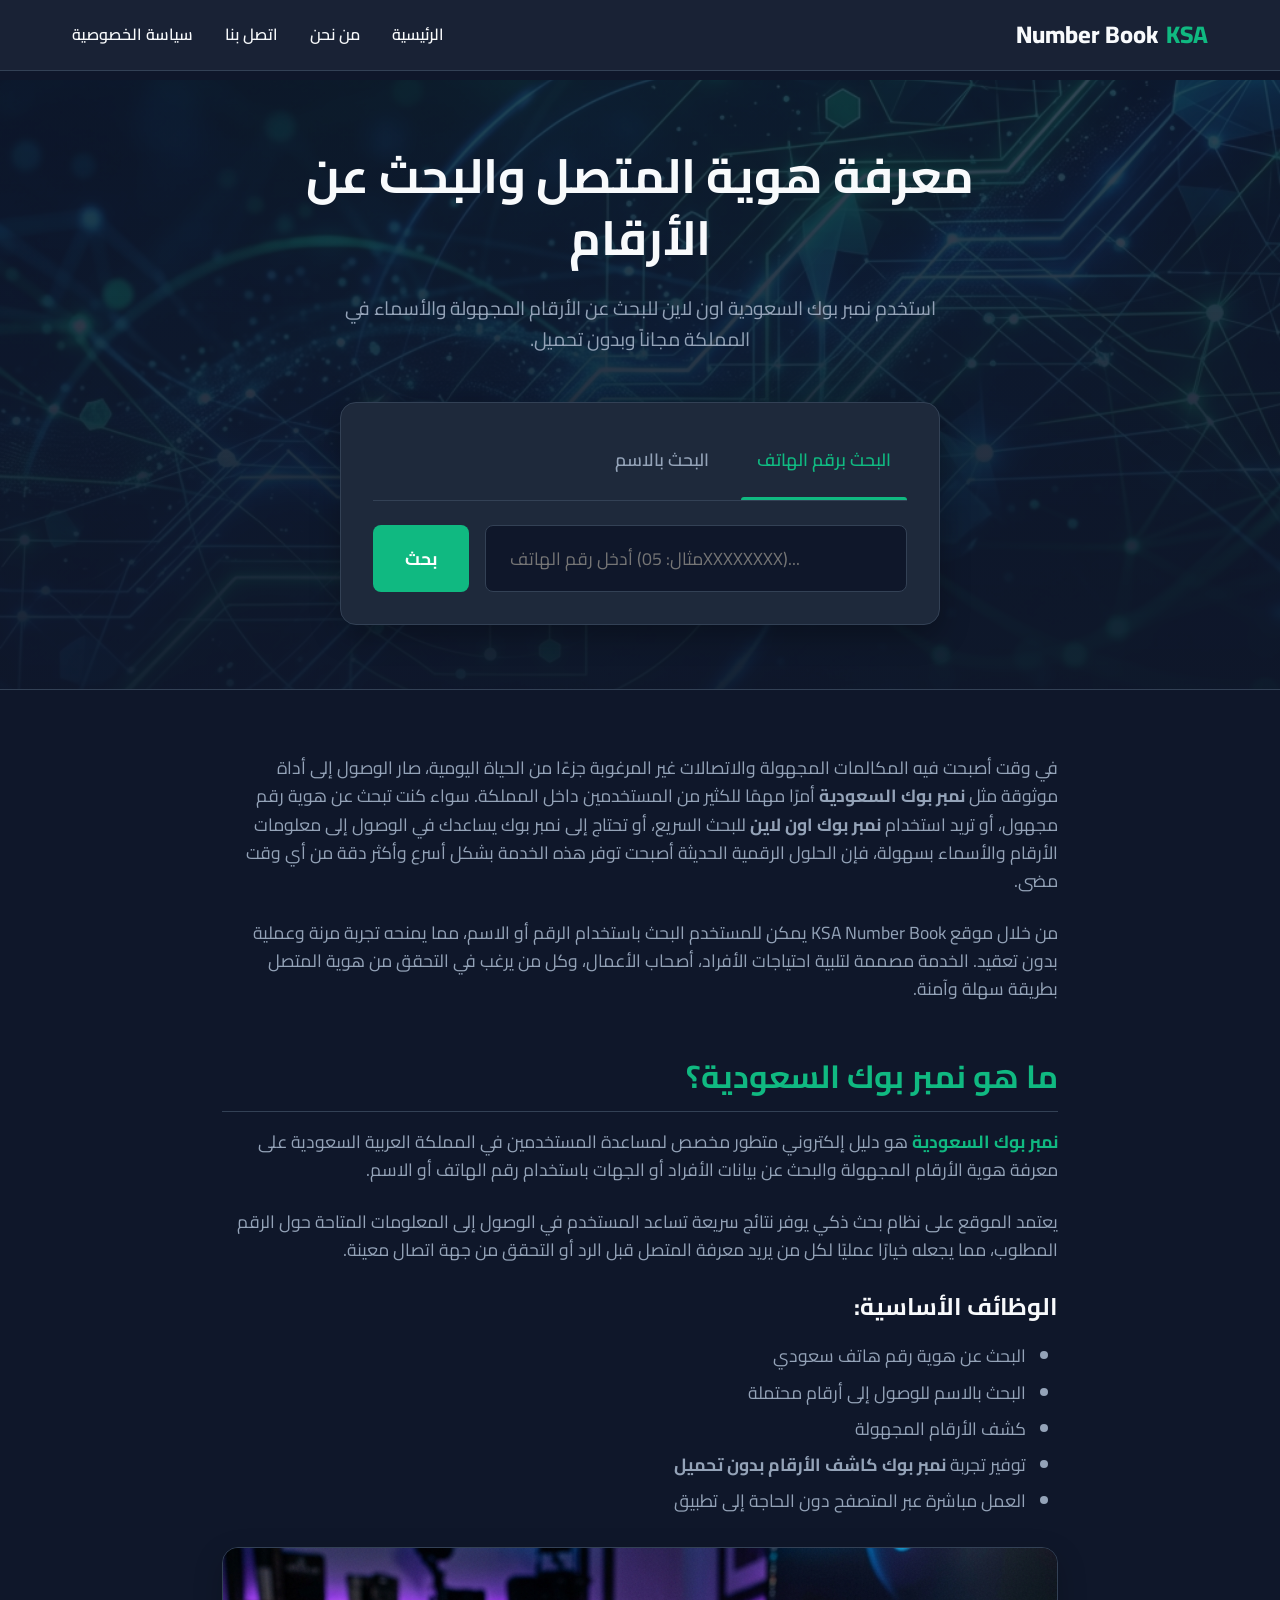
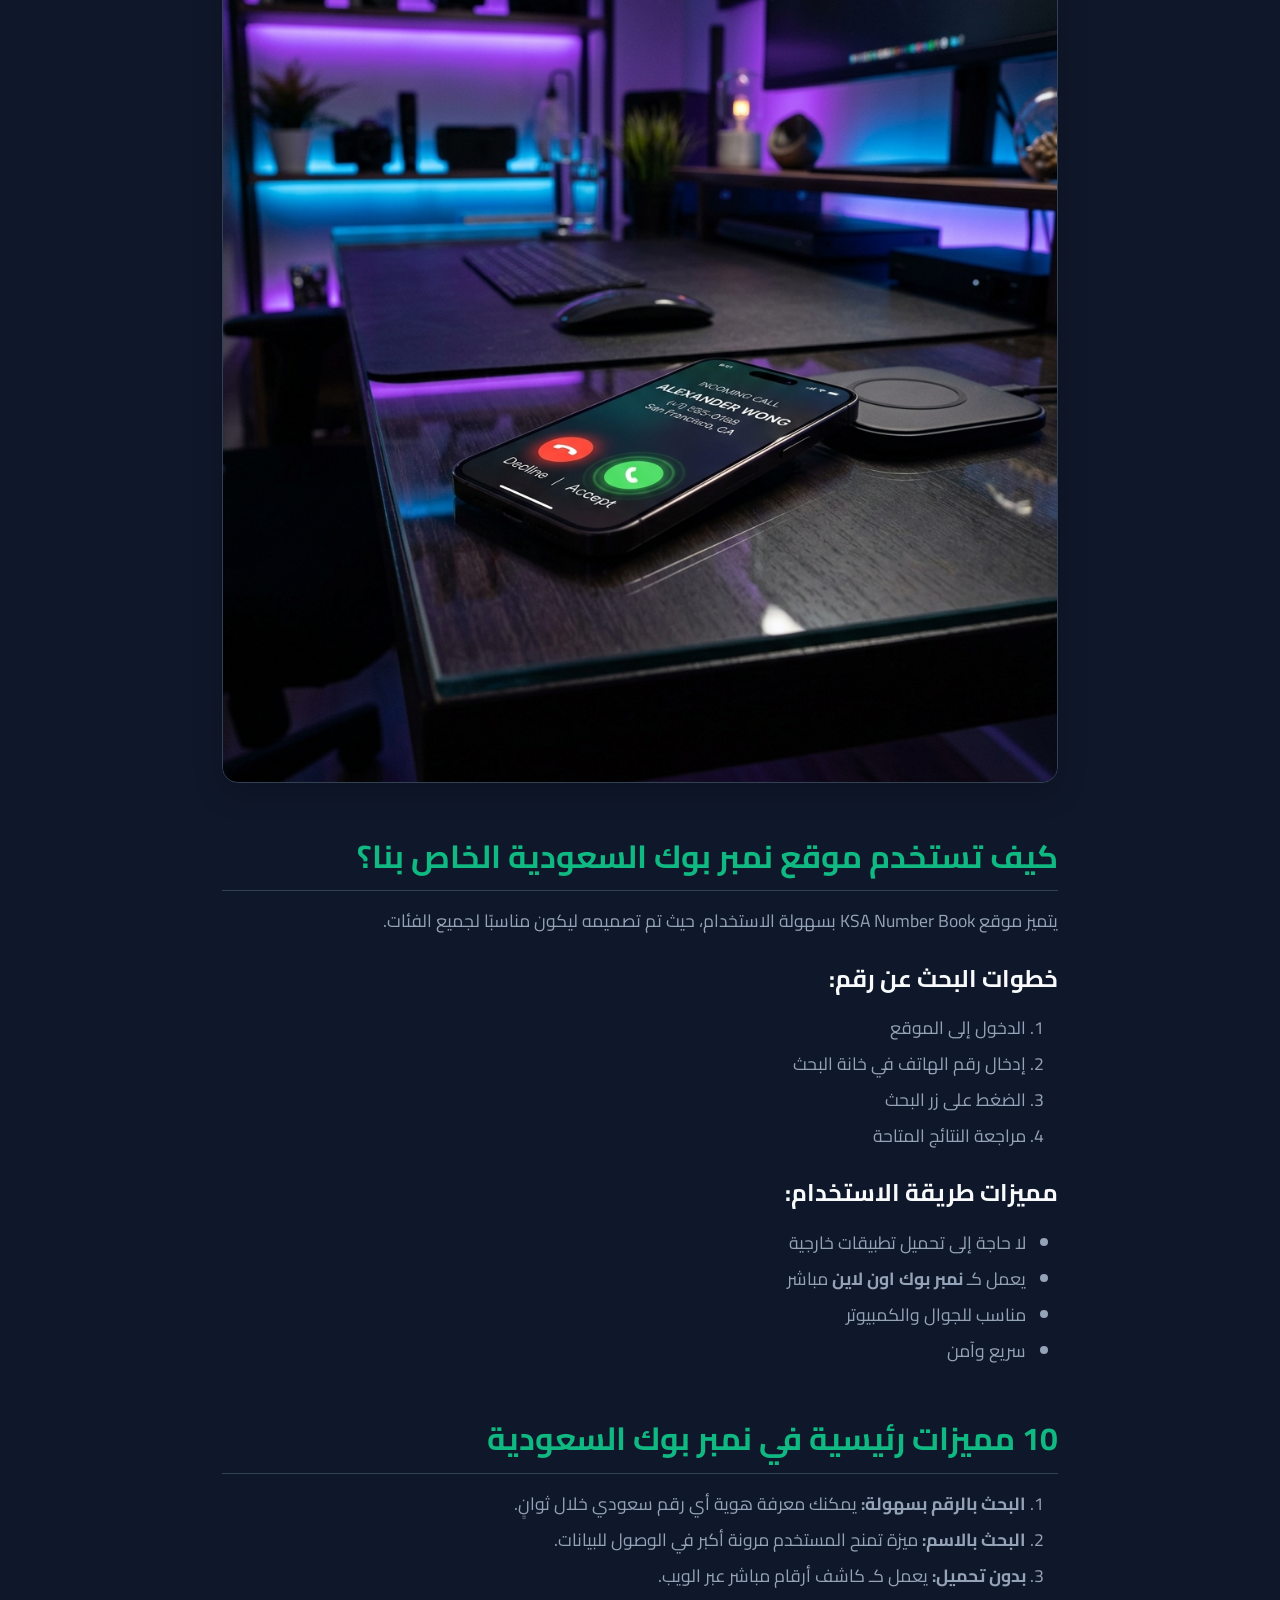
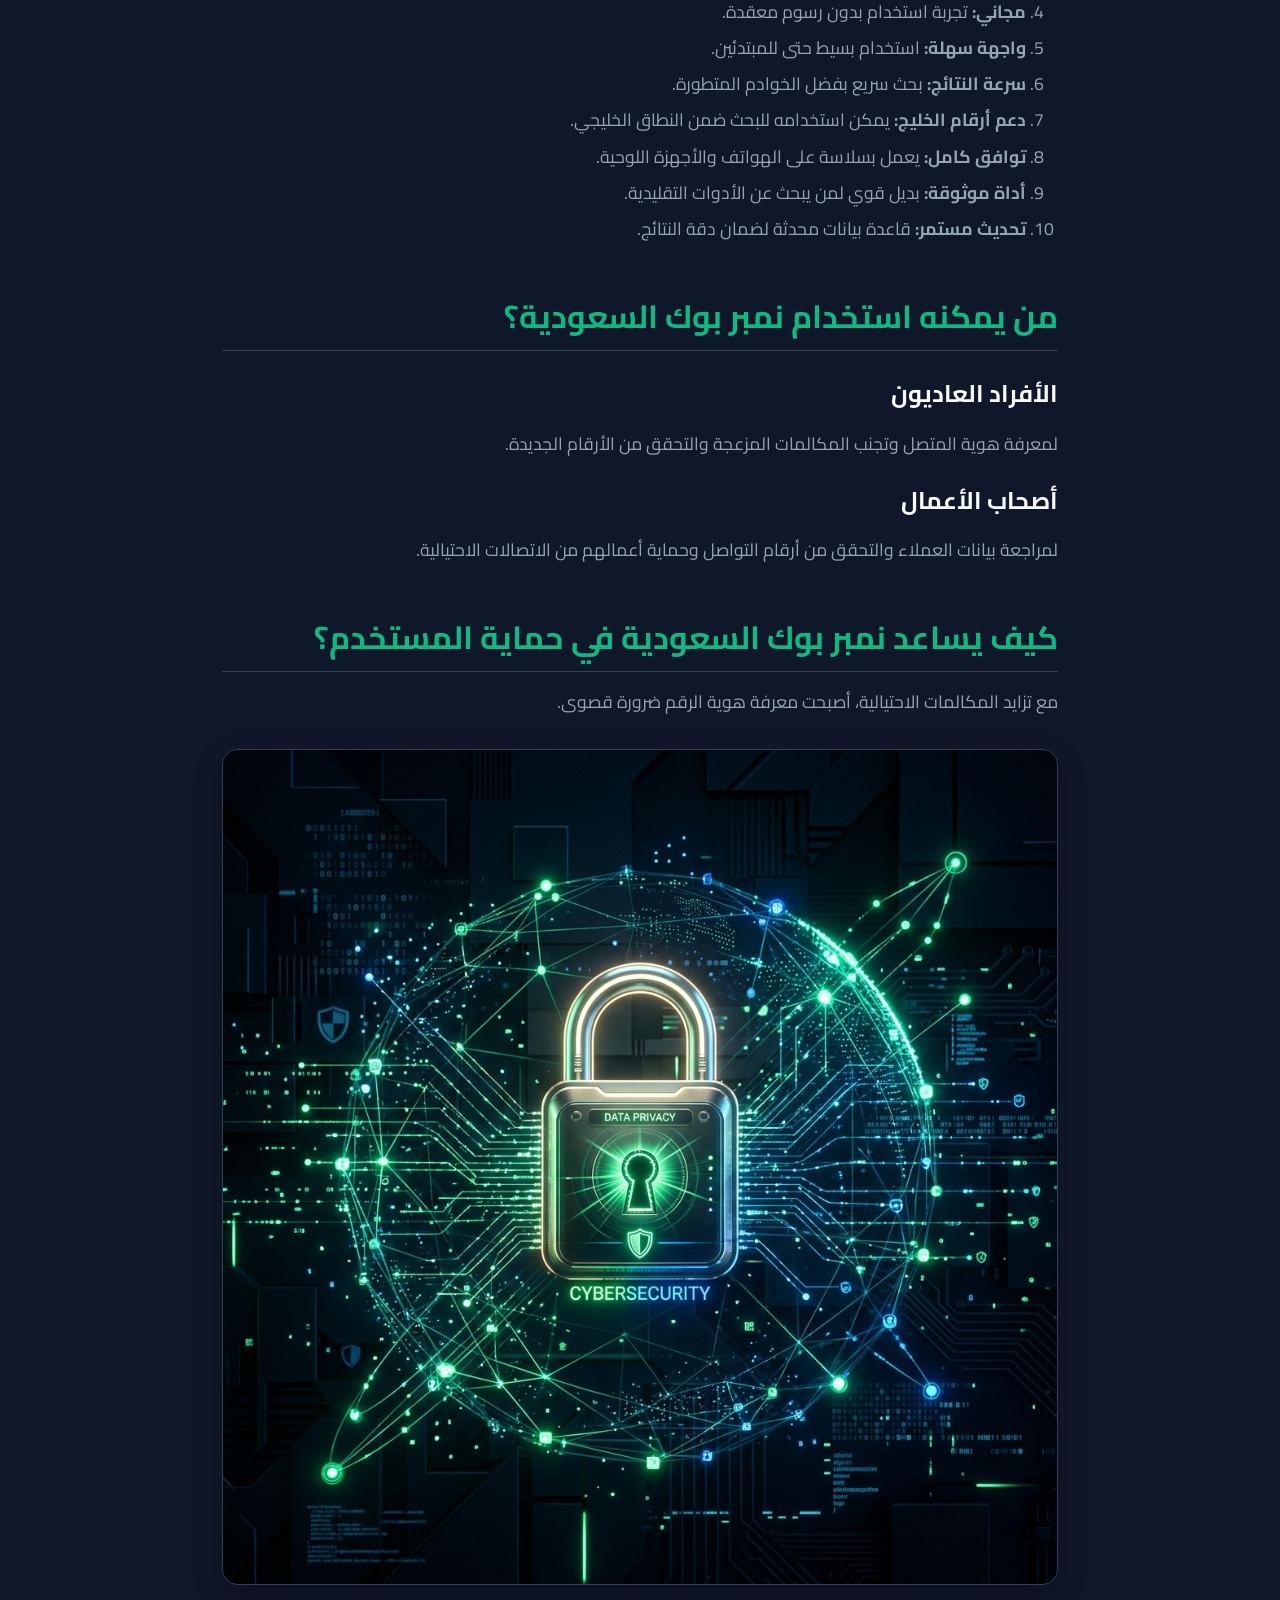
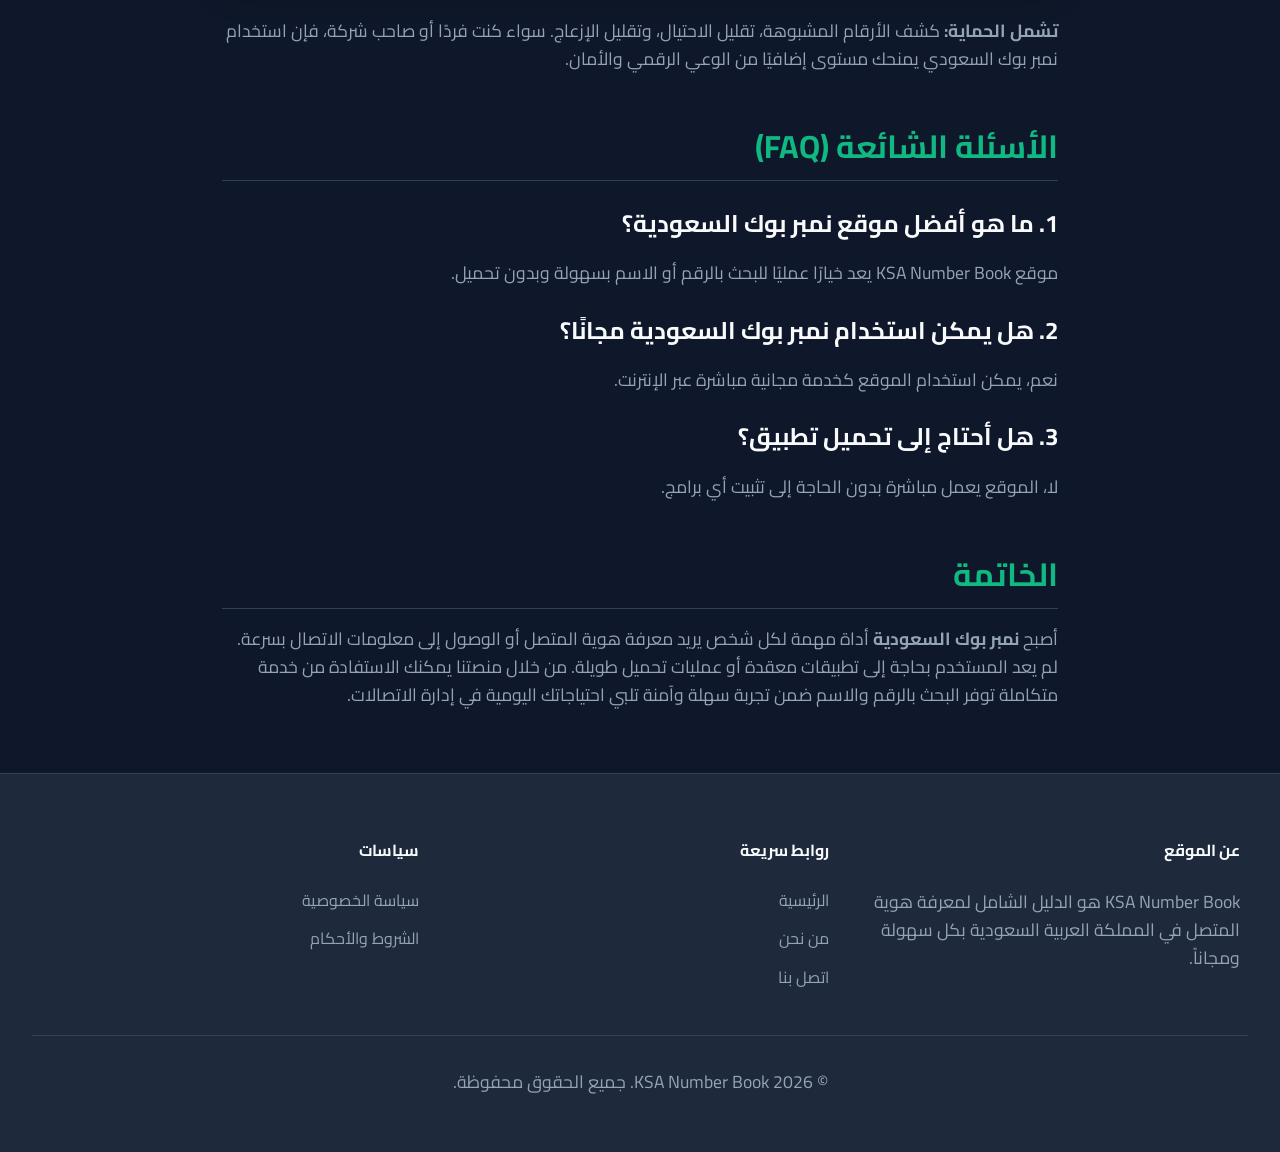
<file: index.html>
<!DOCTYPE html>
<html lang="ar" dir="rtl">
<head>
    <meta charset="UTF-8">
    <meta name="viewport" content="width=device-width, initial-scale=1.0">
    <title>نمبر بوك السعودية: الدليل الشامل لمعرفة هوية المتصل | KSA Number Book</title>
    <meta name="description" content="نمبر بوك السعودية (KSA Number Book) الدليل الشامل لمعرفة هوية المتصل والبحث عن الأرقام والأسماء اون لاين مجانا وبدون تحميل. اكتشف هوية الأرقام المجهولة بسهولة.">
    <meta name="keywords" content="نمبر بوك السعودية, نمبر بوك اون لاين, نمبر بوك كاشف الأرقام بدون تحميل, نمبر بوك السعودية بحث بالاسم, نمبر بوك السعودي مجاني, KSA Number Book">
    <meta name="google-site-verification" content="tigFEaAvHRs3eD-6-O1DjA_qxx6Y2wnsRSZtebEEw84" />
    <!-- Open Graph for SEO & Social Media -->
    <meta property="og:title" content="نمبر بوك السعودية: الدليل الشامل لمعرفة هوية المتصل">
    <meta property="og:description" content="ابحث عن أي رقم أو اسم في السعودية بسهولة عبر نمبر بوك كاشف الأرقام بدون تحميل.">
    <meta property="og:type" content="website">
    <meta property="og:url" content="https://blogswave.github.io/numberbooksaudia">
    <meta property="og:image" content="assets/images/hero_bg.png">

    <!-- CSS and Fonts -->
    <link rel="stylesheet" href="assets/css/style.css">
    
    <!-- Schema Markup -->
    <script type="application/ld+json">
    {
      "@context": "https://schema.org",
      "@type": "WebSite",
      "name": "KSA Number Book",
      "url": "https://blogswave.github.io/numberbooksaudia",
      "potentialAction": {
        "@type": "SearchAction",
        "target": "https://blogswave.github.io/numberbooksaudia/?q={search_term_string}",
        "query-input": "required name=search_term_string"
      }
    }
    </script>
</head>
<body>

    <!-- Navigation -->
    <header>
        <div class="nav-container">
            <a href="index.html" class="logo">KSA <span>Number Book</span></a>
            <button class="mobile-menu-btn">☰</button>
            <ul class="nav-links">
                <li><a href="index.html">الرئيسية</a></li>
                <li><a href="about.html">من نحن</a></li>
                <li><a href="contact.html">اتصل بنا</a></li>
                <li><a href="privacy.html">سياسة الخصوصية</a></li>
            </ul>
        </div>
    </header>

    <!-- Hero Section & Tool -->
    <section class="hero">
        <h1>معرفة هوية المتصل والبحث عن الأرقام</h1>
        <p>استخدم نمبر بوك السعودية اون لاين للبحث عن الأرقام المجهولة والأسماء في المملكة مجاناً وبدون تحميل.</p>
        
        <div class="tool-container">
            <div class="tabs">
                <button class="tab-btn active" data-type="number">البحث برقم الهاتف</button>
                <button class="tab-btn" data-type="name">البحث بالاسم</button>
            </div>
            
            <form id="search-form">
                <div class="search-box">
                    <input type="tel" id="search-input" placeholder="أدخل رقم الهاتف (مثال: 05XXXXXXXX)..." required>
                    <button type="submit">بحث</button>
                </div>
            </form>

            <div id="loading-spinner"></div>
            
            <div id="search-results">
                <div class="result-card">
                    <!-- Results will be injected here via JS -->
                </div>
            </div>
        </div>
    </section>

    <!-- Main Content (SEO Article) -->
    <main class="main-content">
        <article>
            <section id="introduction">
                <p>في وقت أصبحت فيه المكالمات المجهولة والاتصالات غير المرغوبة جزءًا من الحياة اليومية، صار الوصول إلى أداة موثوقة مثل <strong>نمبر بوك السعودية</strong> أمرًا مهمًا للكثير من المستخدمين داخل المملكة. سواء كنت تبحث عن هوية رقم مجهول، أو تريد استخدام <strong>نمبر بوك اون لاين</strong> للبحث السريع، أو تحتاج إلى نمبر بوك يساعدك في الوصول إلى معلومات الأرقام والأسماء بسهولة، فإن الحلول الرقمية الحديثة أصبحت توفر هذه الخدمة بشكل أسرع وأكثر دقة من أي وقت مضى.</p>
                <p>من خلال موقع KSA Number Book يمكن للمستخدم البحث باستخدام الرقم أو الاسم، مما يمنحه تجربة مرنة وعملية بدون تعقيد. الخدمة مصممة لتلبية احتياجات الأفراد، أصحاب الأعمال، وكل من يرغب في التحقق من هوية المتصل بطريقة سهلة وآمنة.</p>
            </section>

            <section id="what-is">
                <h2>ما هو نمبر بوك السعودية؟</h2>
                <p><strong><a href="https://ksanumberbook.com/">نمبر بوك السعودية</strong></a> هو دليل إلكتروني متطور مخصص لمساعدة المستخدمين في المملكة العربية السعودية على معرفة هوية الأرقام المجهولة والبحث عن بيانات الأفراد أو الجهات باستخدام رقم الهاتف أو الاسم.</p>
                <p>يعتمد الموقع على نظام بحث ذكي يوفر نتائج سريعة تساعد المستخدم في الوصول إلى المعلومات المتاحة حول الرقم المطلوب، مما يجعله خيارًا عمليًا لكل من يريد معرفة المتصل قبل الرد أو التحقق من جهة اتصال معينة.</p>
                
                <h3>الوظائف الأساسية:</h3>
                <ul>
                    <li>البحث عن هوية رقم هاتف سعودي</li>
                    <li>البحث بالاسم للوصول إلى أرقام محتملة</li>
                    <li>كشف الأرقام المجهولة</li>
                    <li>توفير تجربة <strong>نمبر بوك كاشف الأرقام بدون تحميل</strong></li>
                    <li>العمل مباشرة عبر المتصفح دون الحاجة إلى تطبيق</li>
                </ul>

                <div class="article-image">
                    <img src="assets/images/smartphone.png" alt="نمبر بوك كاشف الأرقام السعودية يعرض هوية المتصل">
                </div>
            </section>

            <section id="how-to-use">
                <h2>كيف تستخدم موقع نمبر بوك السعودية الخاص بنا؟</h2>
                <p>يتميز موقع KSA Number Book بسهولة الاستخدام، حيث تم تصميمه ليكون مناسبًا لجميع الفئات.</p>
                
                <h3>خطوات البحث عن رقم:</h3>
                <ol>
                    <li>الدخول إلى الموقع</li>
                    <li>إدخال رقم الهاتف في خانة البحث</li>
                    <li>الضغط على زر البحث</li>
                    <li>مراجعة النتائج المتاحة</li>
                </ol>

                <h3>مميزات طريقة الاستخدام:</h3>
                <ul>
                    <li>لا حاجة إلى تحميل تطبيقات خارجية</li>
                    <li>يعمل كـ <strong>نمبر بوك اون لاين</strong> مباشر</li>
                    <li>مناسب للجوال والكمبيوتر</li>
                    <li>سريع وآمن</li>
                </ul>
            </section>

            <section id="features">
                <h2>10 مميزات رئيسية في نمبر بوك السعودية</h2>
                <ol>
                    <li><strong>البحث بالرقم بسهولة:</strong> يمكنك معرفة هوية أي رقم سعودي خلال ثوانٍ.</li>
                    <li><strong>البحث بالاسم:</strong> ميزة تمنح المستخدم مرونة أكبر في الوصول للبيانات.</li>
                    <li><strong>بدون تحميل:</strong> يعمل كـ كاشف أرقام مباشر عبر الويب.</li>
                    <li><strong>مجاني:</strong> تجربة استخدام بدون رسوم معقدة.</li>
                    <li><strong>واجهة سهلة:</strong> استخدام بسيط حتى للمبتدئين.</li>
                    <li><strong>سرعة النتائج:</strong> بحث سريع بفضل الخوادم المتطورة.</li>
                    <li><strong>دعم أرقام الخليج:</strong> يمكن استخدامه للبحث ضمن النطاق الخليجي.</li>
                    <li><strong>توافق كامل:</strong> يعمل بسلاسة على الهواتف والأجهزة اللوحية.</li>
                    <li><strong>أداة موثوقة:</strong> بديل قوي لمن يبحث عن الأدوات التقليدية.</li>
                    <li><strong>تحديث مستمر:</strong> قاعدة بيانات محدثة لضمان دقة النتائج.</li>
                </ol>
            </section>

            <section id="who-can-use">
                <h2>من يمكنه استخدام نمبر بوك السعودية؟</h2>
                <h3>الأفراد العاديون</h3>
                <p>لمعرفة هوية المتصل وتجنب المكالمات المزعجة والتحقق من الأرقام الجديدة.</p>
                
                <h3>أصحاب الأعمال</h3>
                <p>لمراجعة بيانات العملاء والتحقق من أرقام التواصل وحماية أعمالهم من الاتصالات الاحتيالية.</p>
            </section>

            <section id="protection">
                <h2>كيف يساعد نمبر بوك السعودية في حماية المستخدم؟</h2>
                <p>مع تزايد المكالمات الاحتيالية، أصبحت معرفة هوية الرقم ضرورة قصوى.</p>
                <div class="article-image">
                    <img src="assets/images/security.png" alt="حماية البيانات والخصوصية مع نمبر بوك السعودية">
                </div>
                <p><strong>تشمل الحماية:</strong> كشف الأرقام المشبوهة، تقليل الاحتيال، وتقليل الإزعاج. سواء كنت فردًا أو صاحب شركة، فإن استخدام نمبر بوك السعودي يمنحك مستوى إضافيًا من الوعي الرقمي والأمان.</p>
            </section>

            <section id="faq">
                <h2>الأسئلة الشائعة (FAQ)</h2>
                <h3>1. ما هو أفضل موقع نمبر بوك السعودية؟</h3>
                <p>موقع KSA Number Book يعد خيارًا عمليًا للبحث بالرقم أو الاسم بسهولة وبدون تحميل.</p>
                
                <h3>2. هل يمكن استخدام نمبر بوك السعودية مجانًا؟</h3>
                <p>نعم، يمكن استخدام الموقع كخدمة مجانية مباشرة عبر الإنترنت.</p>
                
                <h3>3. هل أحتاج إلى تحميل تطبيق؟</h3>
                <p>لا، الموقع يعمل مباشرة بدون الحاجة إلى تثبيت أي برامج.</p>
            </section>

            <section id="conclusion">
                <h2>الخاتمة</h2>
                <p>أصبح <strong>نمبر بوك السعودية</strong> أداة مهمة لكل شخص يريد معرفة هوية المتصل أو الوصول إلى معلومات الاتصال بسرعة. لم يعد المستخدم بحاجة إلى تطبيقات معقدة أو عمليات تحميل طويلة. من خلال منصتنا يمكنك الاستفادة من خدمة متكاملة توفر البحث بالرقم والاسم ضمن تجربة سهلة وآمنة تلبي احتياجاتك اليومية في إدارة الاتصالات.</p>
            </section>
        </article>
    </main>

    <!-- Footer -->
    <footer>
        <div class="footer-content">
            <div class="footer-col">
                <h4>عن الموقع</h4>
                <p>KSA Number Book هو الدليل الشامل لمعرفة هوية المتصل في المملكة العربية السعودية بكل سهولة ومجاناً.</p>
            </div>
            <div class="footer-col">
                <h4>روابط سريعة</h4>
                <ul>
                    <li><a href="index.html">الرئيسية</a></li>
                    <li><a href="about.html">من نحن</a></li>
                    <li><a href="contact.html">اتصل بنا</a></li>
                </ul>
            </div>
            <div class="footer-col">
                <h4>سياسات</h4>
                <ul>
                    <li><a href="privacy.html">سياسة الخصوصية</a></li>
                    <li><a href="terms.html">الشروط والأحكام</a></li>
                </ul>
            </div>
        </div>
        <div class="footer-bottom">
            <p>&copy; 2026 KSA Number Book. جميع الحقوق محفوظة.</p>
        </div>
    </footer>

    <script src="assets/js/script.js"></script>
</body>
</html>
</file>
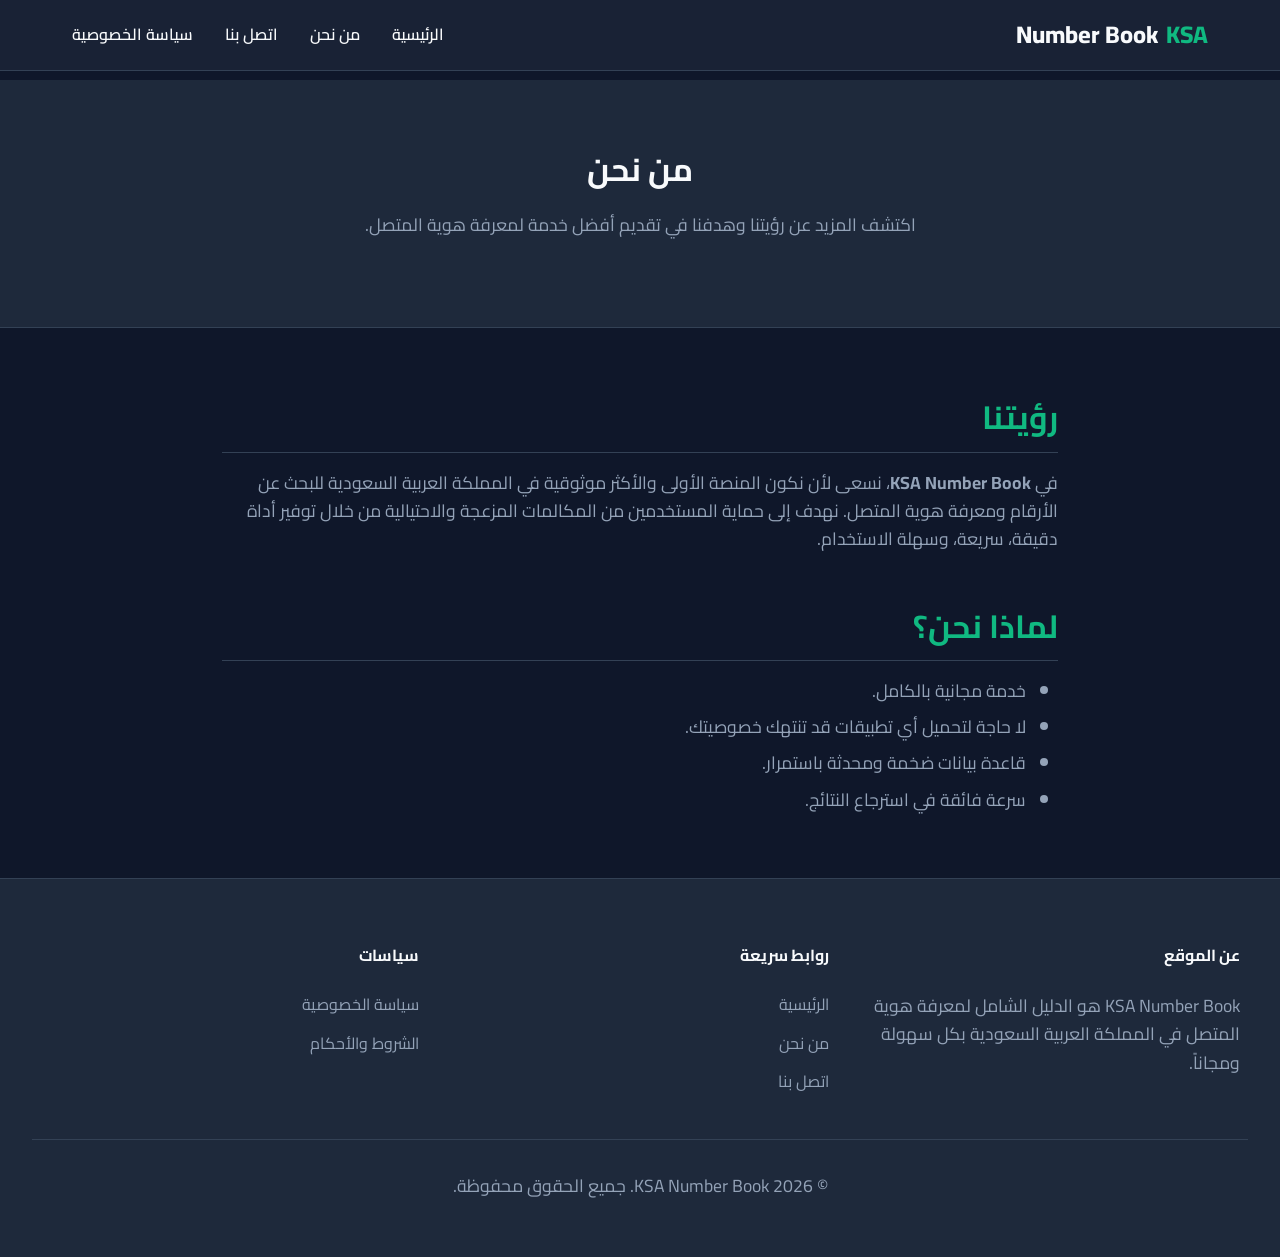
<file: about.html>
<!DOCTYPE html>
<html lang="ar" dir="rtl">
<head>
    <meta charset="UTF-8">
    <meta name="viewport" content="width=device-width, initial-scale=1.0">
    <title>من نحن | KSA Number Book</title>
    <meta name="description" content="تعرف على نمبر بوك السعودية، الأداة الأفضل للبحث عن أرقام الهواتف والأسماء لمعرفة هوية المتصل.">
    <link rel="stylesheet" href="assets/css/style.css">
</head>
<body>
    <header>
        <div class="nav-container">
            <a href="index.html" class="logo">KSA <span>Number Book</span></a>
            <button class="mobile-menu-btn">☰</button>
            <ul class="nav-links">
                <li><a href="index.html">الرئيسية</a></li>
                <li><a href="about.html">من نحن</a></li>
                <li><a href="contact.html">اتصل بنا</a></li>
                <li><a href="privacy.html">سياسة الخصوصية</a></li>
            </ul>
        </div>
    </header>

    <div class="page-header">
        <h1>من نحن</h1>
        <p>اكتشف المزيد عن رؤيتنا وهدفنا في تقديم أفضل خدمة لمعرفة هوية المتصل.</p>
    </div>

    <main class="main-content">
        <article>
            <section>
                <h2>رؤيتنا</h2>
                <p>في <strong>KSA Number Book</strong>، نسعى لأن نكون المنصة الأولى والأكثر موثوقية في المملكة العربية السعودية للبحث عن الأرقام ومعرفة هوية المتصل. نهدف إلى حماية المستخدمين من المكالمات المزعجة والاحتيالية من خلال توفير أداة دقيقة، سريعة، وسهلة الاستخدام.</p>
            </section>
            <section>
                <h2>لماذا نحن؟</h2>
                <ul>
                    <li>خدمة مجانية بالكامل.</li>
                    <li>لا حاجة لتحميل أي تطبيقات قد تنتهك خصوصيتك.</li>
                    <li>قاعدة بيانات ضخمة ومحدثة باستمرار.</li>
                    <li>سرعة فائقة في استرجاع النتائج.</li>
                </ul>
            </section>
        </article>
    </main>

    <footer>
        <div class="footer-content">
            <div class="footer-col">
                <h4>عن الموقع</h4>
                <p>KSA Number Book هو الدليل الشامل لمعرفة هوية المتصل في المملكة العربية السعودية بكل سهولة ومجاناً.</p>
            </div>
            <div class="footer-col">
                <h4>روابط سريعة</h4>
                <ul>
                    <li><a href="index.html">الرئيسية</a></li>
                    <li><a href="about.html">من نحن</a></li>
                    <li><a href="contact.html">اتصل بنا</a></li>
                </ul>
            </div>
            <div class="footer-col">
                <h4>سياسات</h4>
                <ul>
                    <li><a href="privacy.html">سياسة الخصوصية</a></li>
                    <li><a href="terms.html">الشروط والأحكام</a></li>
                </ul>
            </div>
        </div>
        <div class="footer-bottom">
            <p>&copy; 2026 KSA Number Book. جميع الحقوق محفوظة.</p>
        </div>
    </footer>

    <script src="assets/js/script.js"></script>
</body>
</html>
</file>
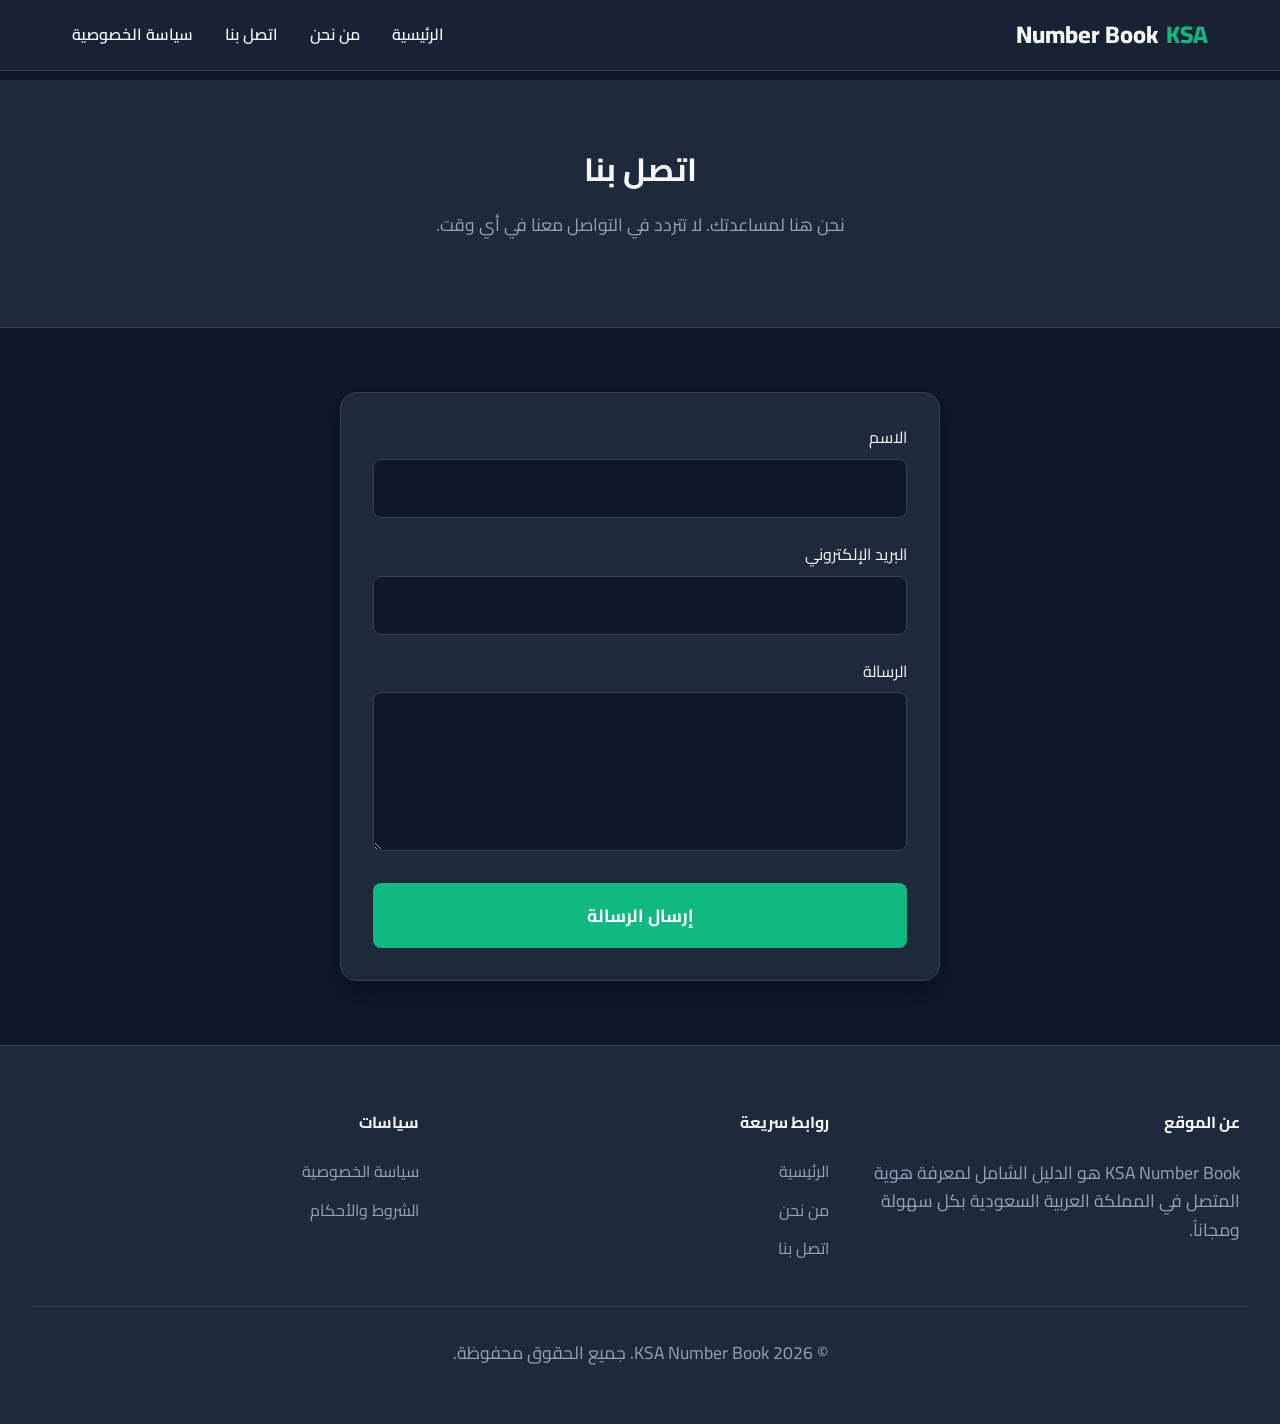
<file: contact.html>
<!DOCTYPE html>
<html lang="ar" dir="rtl">
<head>
    <meta charset="UTF-8">
    <meta name="viewport" content="width=device-width, initial-scale=1.0">
    <title>اتصل بنا | KSA Number Book</title>
    <meta name="description" content="تواصل مع فريق دعم نمبر بوك السعودية لأي استفسارات أو ملاحظات.">
    <link rel="stylesheet" href="assets/css/style.css">
</head>
<body>
    <header>
        <div class="nav-container">
            <a href="index.html" class="logo">KSA <span>Number Book</span></a>
            <button class="mobile-menu-btn">☰</button>
            <ul class="nav-links">
                <li><a href="index.html">الرئيسية</a></li>
                <li><a href="about.html">من نحن</a></li>
                <li><a href="contact.html">اتصل بنا</a></li>
                <li><a href="privacy.html">سياسة الخصوصية</a></li>
            </ul>
        </div>
    </header>

    <div class="page-header">
        <h1>اتصل بنا</h1>
        <p>نحن هنا لمساعدتك. لا تتردد في التواصل معنا في أي وقت.</p>
    </div>

    <main class="main-content">
        <div class="tool-container" style="margin: 0 auto;">
            <form action="#" method="POST" id="contact-form">
                <div class="form-group">
                    <label for="name">الاسم</label>
                    <input type="text" id="name" class="form-control" required>
                </div>
                <div class="form-group">
                    <label for="email">البريد الإلكتروني</label>
                    <input type="email" id="email" class="form-control" required>
                </div>
                <div class="form-group">
                    <label for="message">الرسالة</label>
                    <textarea id="message" class="form-control" rows="5" required></textarea>
                </div>
                <button type="submit" class="btn-primary">إرسال الرسالة</button>
            </form>
        </div>
    </main>

    <footer>
        <div class="footer-content">
            <div class="footer-col">
                <h4>عن الموقع</h4>
                <p>KSA Number Book هو الدليل الشامل لمعرفة هوية المتصل في المملكة العربية السعودية بكل سهولة ومجاناً.</p>
            </div>
            <div class="footer-col">
                <h4>روابط سريعة</h4>
                <ul>
                    <li><a href="index.html">الرئيسية</a></li>
                    <li><a href="about.html">من نحن</a></li>
                    <li><a href="contact.html">اتصل بنا</a></li>
                </ul>
            </div>
            <div class="footer-col">
                <h4>سياسات</h4>
                <ul>
                    <li><a href="privacy.html">سياسة الخصوصية</a></li>
                    <li><a href="terms.html">الشروط والأحكام</a></li>
                </ul>
            </div>
        </div>
        <div class="footer-bottom">
            <p>&copy; 2026 KSA Number Book. جميع الحقوق محفوظة.</p>
        </div>
    </footer>

    <script src="assets/js/script.js"></script>
    <script>
        document.getElementById('contact-form')?.addEventListener('submit', (e) => {
            e.preventDefault();
            alert('تم إرسال رسالتك بنجاح! شكراً لتواصلك معنا.');
            e.target.reset();
        });
    </script>
</body>
</html>
</file>
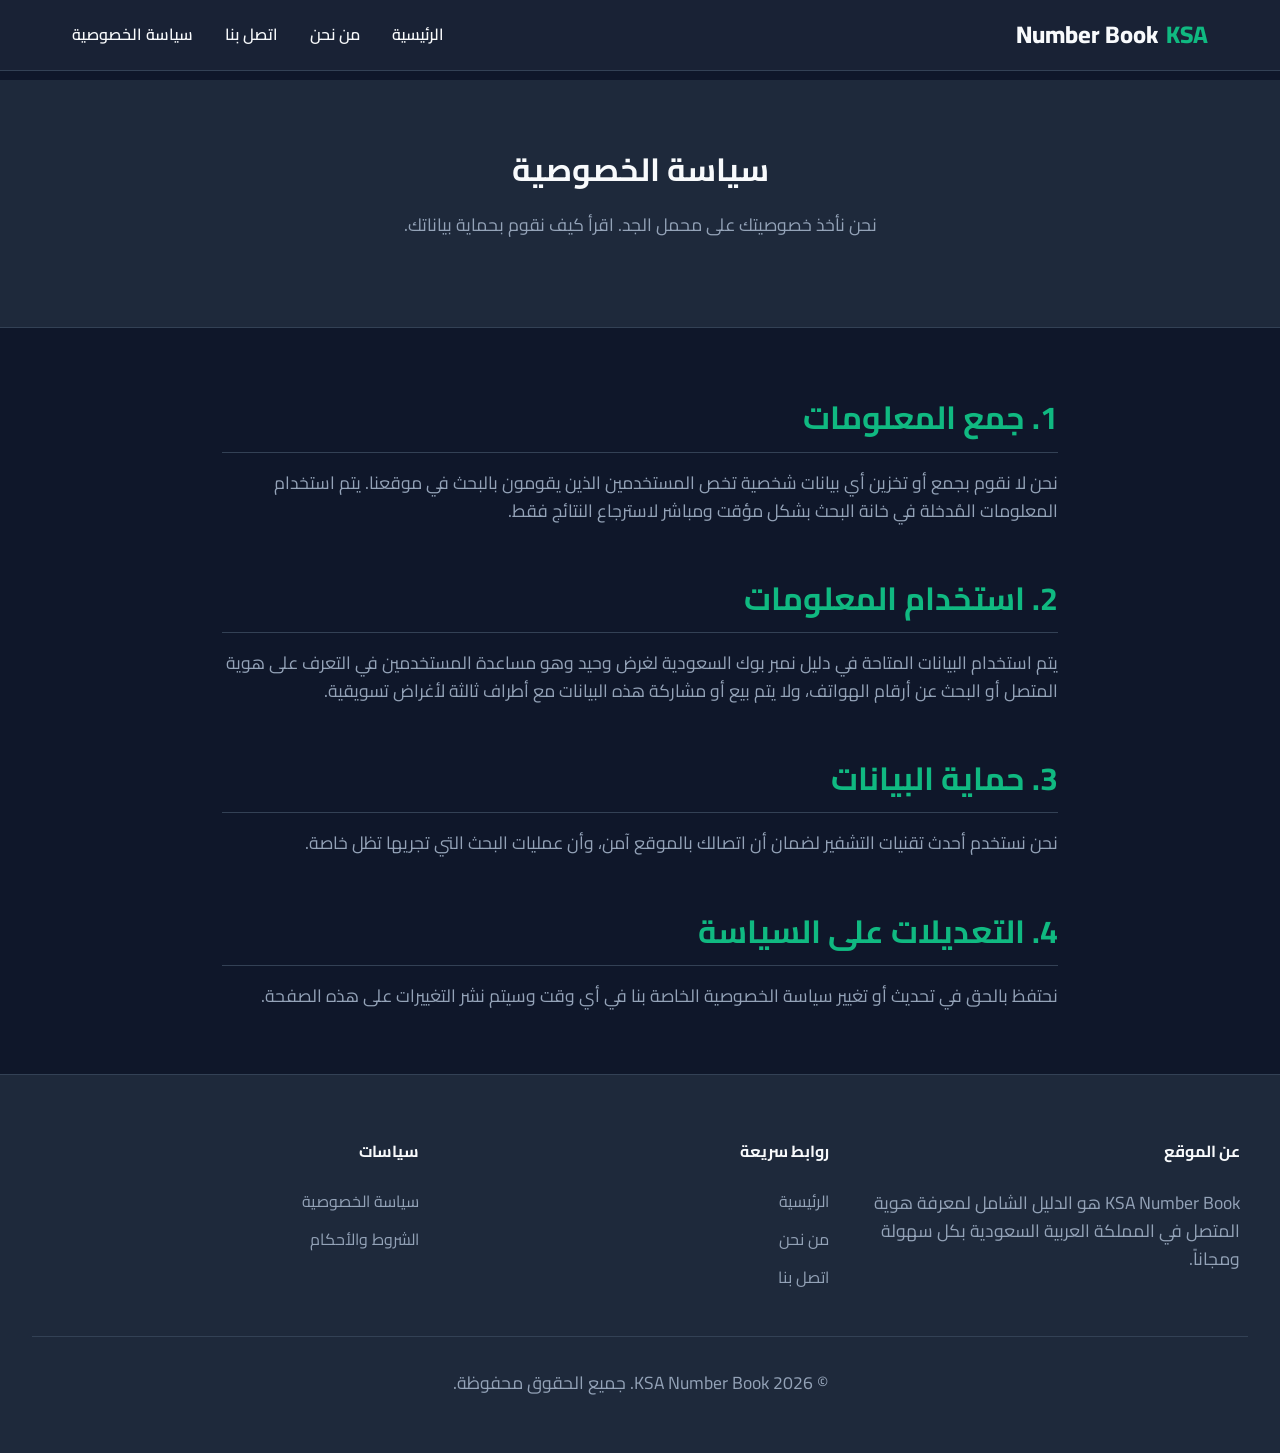
<file: privacy.html>
<!DOCTYPE html>
<html lang="ar" dir="rtl">
<head>
    <meta charset="UTF-8">
    <meta name="viewport" content="width=device-width, initial-scale=1.0">
    <title>سياسة الخصوصية | KSA Number Book</title>
    <meta name="description" content="سياسة الخصوصية الخاصة بموقع نمبر بوك السعودية توضح كيف نتعامل مع بياناتك.">
    <link rel="stylesheet" href="assets/css/style.css">
</head>
<body>
    <header>
        <div class="nav-container">
            <a href="index.html" class="logo">KSA <span>Number Book</span></a>
            <button class="mobile-menu-btn">☰</button>
            <ul class="nav-links">
                <li><a href="index.html">الرئيسية</a></li>
                <li><a href="about.html">من نحن</a></li>
                <li><a href="contact.html">اتصل بنا</a></li>
                <li><a href="privacy.html">سياسة الخصوصية</a></li>
            </ul>
        </div>
    </header>

    <div class="page-header">
        <h1>سياسة الخصوصية</h1>
        <p>نحن نأخذ خصوصيتك على محمل الجد. اقرأ كيف نقوم بحماية بياناتك.</p>
    </div>

    <main class="main-content">
        <article>
            <section>
                <h2>1. جمع المعلومات</h2>
                <p>نحن لا نقوم بجمع أو تخزين أي بيانات شخصية تخص المستخدمين الذين يقومون بالبحث في موقعنا. يتم استخدام المعلومات المُدخلة في خانة البحث بشكل مؤقت ومباشر لاسترجاع النتائج فقط.</p>
            </section>
            <section>
                <h2>2. استخدام المعلومات</h2>
                <p>يتم استخدام البيانات المتاحة في دليل نمبر بوك السعودية لغرض وحيد وهو مساعدة المستخدمين في التعرف على هوية المتصل أو البحث عن أرقام الهواتف، ولا يتم بيع أو مشاركة هذه البيانات مع أطراف ثالثة لأغراض تسويقية.</p>
            </section>
            <section>
                <h2>3. حماية البيانات</h2>
                <p>نحن نستخدم أحدث تقنيات التشفير لضمان أن اتصالك بالموقع آمن، وأن عمليات البحث التي تجريها تظل خاصة.</p>
            </section>
            <section>
                <h2>4. التعديلات على السياسة</h2>
                <p>نحتفظ بالحق في تحديث أو تغيير سياسة الخصوصية الخاصة بنا في أي وقت وسيتم نشر التغييرات على هذه الصفحة.</p>
            </section>
        </article>
    </main>

    <footer>
        <div class="footer-content">
            <div class="footer-col">
                <h4>عن الموقع</h4>
                <p>KSA Number Book هو الدليل الشامل لمعرفة هوية المتصل في المملكة العربية السعودية بكل سهولة ومجاناً.</p>
            </div>
            <div class="footer-col">
                <h4>روابط سريعة</h4>
                <ul>
                    <li><a href="index.html">الرئيسية</a></li>
                    <li><a href="about.html">من نحن</a></li>
                    <li><a href="contact.html">اتصل بنا</a></li>
                </ul>
            </div>
            <div class="footer-col">
                <h4>سياسات</h4>
                <ul>
                    <li><a href="privacy.html">سياسة الخصوصية</a></li>
                    <li><a href="terms.html">الشروط والأحكام</a></li>
                </ul>
            </div>
        </div>
        <div class="footer-bottom">
            <p>&copy; 2026 KSA Number Book. جميع الحقوق محفوظة.</p>
        </div>
    </footer>

    <script src="assets/js/script.js"></script>
</body>
</html>
</file>
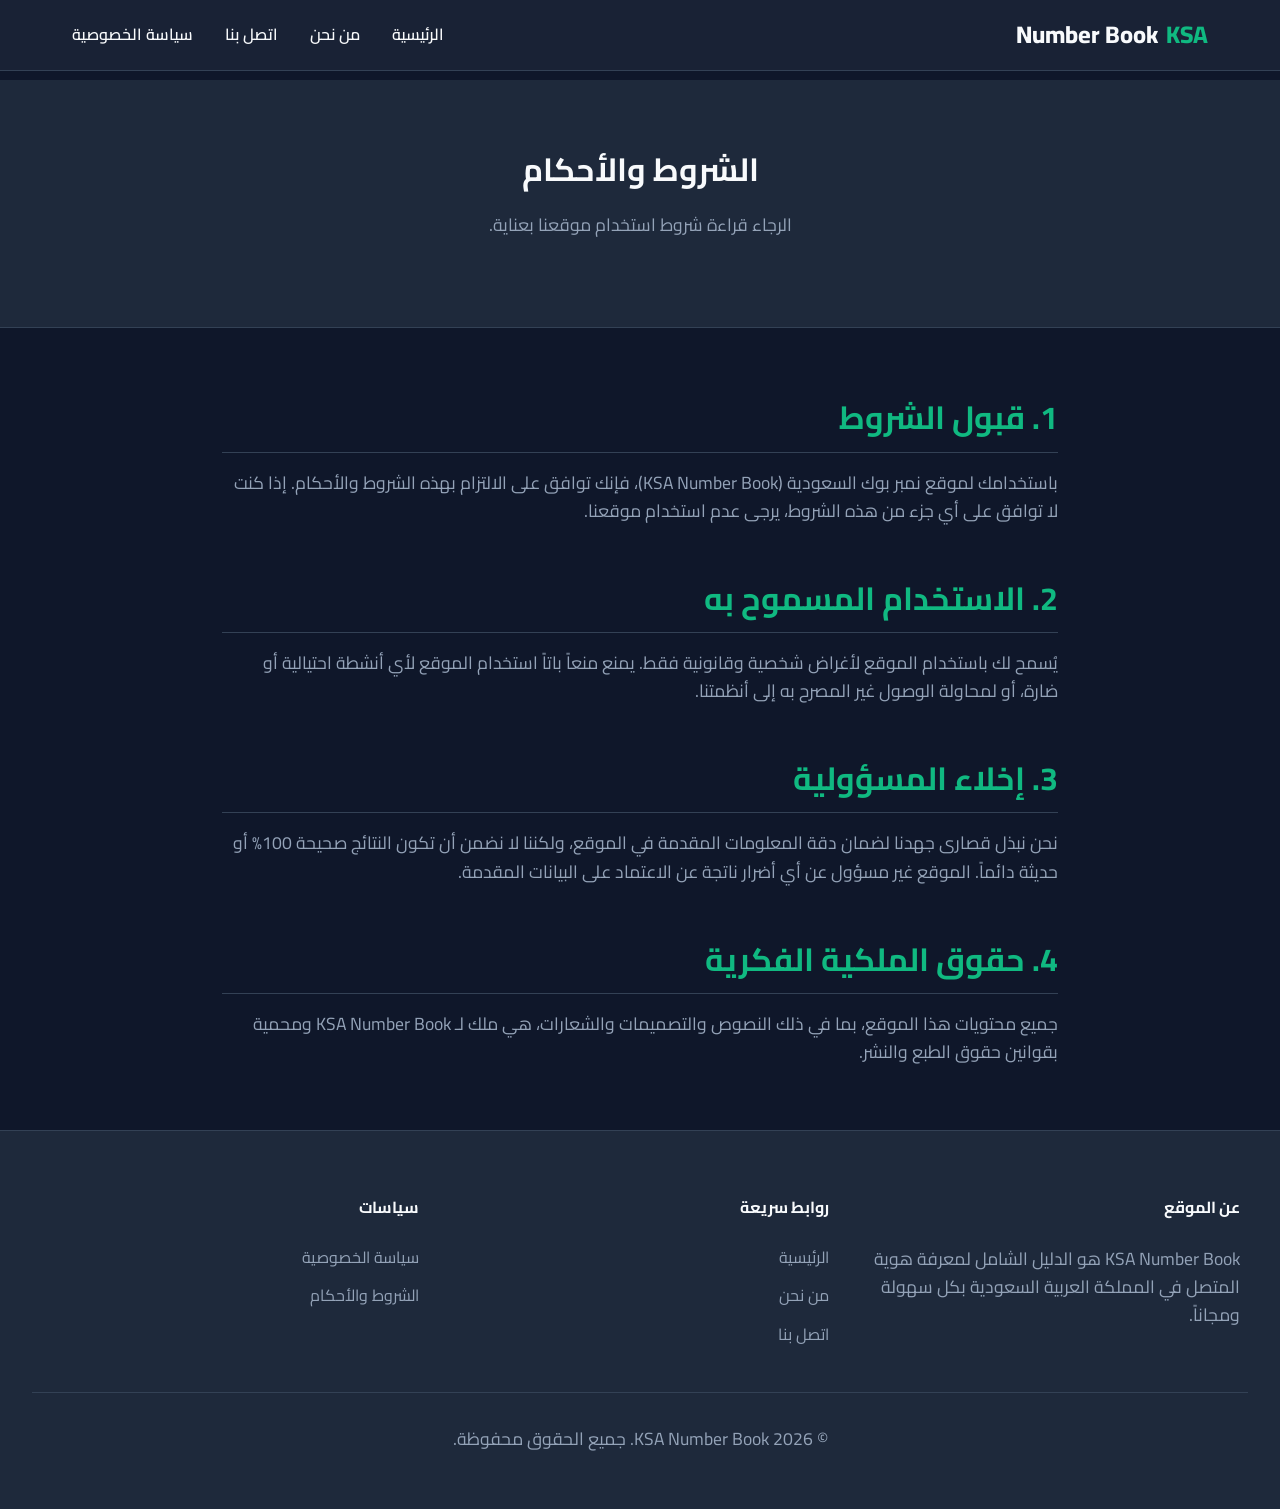
<file: terms.html>
<!DOCTYPE html>
<html lang="ar" dir="rtl">
<head>
    <meta charset="UTF-8">
    <meta name="viewport" content="width=device-width, initial-scale=1.0">
    <title>الشروط والأحكام | KSA Number Book</title>
    <meta name="description" content="الشروط والأحكام لاستخدام موقع نمبر بوك السعودية.">
    <link rel="stylesheet" href="assets/css/style.css">
</head>
<body>
    <header>
        <div class="nav-container">
            <a href="index.html" class="logo">KSA <span>Number Book</span></a>
            <button class="mobile-menu-btn">☰</button>
            <ul class="nav-links">
                <li><a href="index.html">الرئيسية</a></li>
                <li><a href="about.html">من نحن</a></li>
                <li><a href="contact.html">اتصل بنا</a></li>
                <li><a href="privacy.html">سياسة الخصوصية</a></li>
            </ul>
        </div>
    </header>

    <div class="page-header">
        <h1>الشروط والأحكام</h1>
        <p>الرجاء قراءة شروط استخدام موقعنا بعناية.</p>
    </div>

    <main class="main-content">
        <article>
            <section>
                <h2>1. قبول الشروط</h2>
                <p>باستخدامك لموقع نمبر بوك السعودية (KSA Number Book)، فإنك توافق على الالتزام بهذه الشروط والأحكام. إذا كنت لا توافق على أي جزء من هذه الشروط، يرجى عدم استخدام موقعنا.</p>
            </section>
            <section>
                <h2>2. الاستخدام المسموح به</h2>
                <p>يُسمح لك باستخدام الموقع لأغراض شخصية وقانونية فقط. يمنع منعاً باتاً استخدام الموقع لأي أنشطة احتيالية أو ضارة، أو لمحاولة الوصول غير المصرح به إلى أنظمتنا.</p>
            </section>
            <section>
                <h2>3. إخلاء المسؤولية</h2>
                <p>نحن نبذل قصارى جهدنا لضمان دقة المعلومات المقدمة في الموقع، ولكننا لا نضمن أن تكون النتائج صحيحة 100% أو حديثة دائماً. الموقع غير مسؤول عن أي أضرار ناتجة عن الاعتماد على البيانات المقدمة.</p>
            </section>
            <section>
                <h2>4. حقوق الملكية الفكرية</h2>
                <p>جميع محتويات هذا الموقع، بما في ذلك النصوص والتصميمات والشعارات، هي ملك لـ KSA Number Book ومحمية بقوانين حقوق الطبع والنشر.</p>
            </section>
        </article>
    </main>

    <footer>
        <div class="footer-content">
            <div class="footer-col">
                <h4>عن الموقع</h4>
                <p>KSA Number Book هو الدليل الشامل لمعرفة هوية المتصل في المملكة العربية السعودية بكل سهولة ومجاناً.</p>
            </div>
            <div class="footer-col">
                <h4>روابط سريعة</h4>
                <ul>
                    <li><a href="index.html">الرئيسية</a></li>
                    <li><a href="about.html">من نحن</a></li>
                    <li><a href="contact.html">اتصل بنا</a></li>
                </ul>
            </div>
            <div class="footer-col">
                <h4>سياسات</h4>
                <ul>
                    <li><a href="privacy.html">سياسة الخصوصية</a></li>
                    <li><a href="terms.html">الشروط والأحكام</a></li>
                </ul>
            </div>
        </div>
        <div class="footer-bottom">
            <p>&copy; 2026 KSA Number Book. جميع الحقوق محفوظة.</p>
        </div>
    </footer>

    <script src="assets/js/script.js"></script>
</body>
</html>
</file>
<file: assets/css/style.css>
@import url('https://fonts.googleapis.com/css2?family=Cairo:wght@300;400;600;700;800&display=swap');

:root {
    --bg-color: #0f172a;
    --surface-color: #1e293b;
    --surface-hover: #334155;
    --primary-color: #10b981;
    --primary-hover: #059669;
    --text-main: #f8fafc;
    --text-muted: #94a3b8;
    --border-color: #334155;
    --glass-bg: rgba(30, 41, 59, 0.7);
    --transition: all 0.3s ease;
}

* {
    margin: 0;
    padding: 0;
    box-sizing: border-box;
    font-family: 'Cairo', sans-serif;
}

body {
    background-color: var(--bg-color);
    color: var(--text-main);
    line-height: 1.6;
    direction: rtl;
    overflow-x: hidden;
}

a {
    text-decoration: none;
    color: var(--primary-color);
    transition: var(--transition);
}

a:hover {
    color: var(--primary-hover);
}

img {
    max-width: 100%;
    height: auto;
    border-radius: 12px;
}

/* Typography */
h1, h2, h3, h4, h5, h6 {
    color: var(--text-main);
    margin-bottom: 1rem;
    font-weight: 700;
}

p {
    color: var(--text-muted);
    margin-bottom: 1.5rem;
    font-size: 1.1rem;
}

/* Header & Nav */
header {
    background-color: var(--glass-bg);
    backdrop-filter: blur(10px);
    position: fixed;
    top: 0;
    width: 100%;
    z-index: 1000;
    border-bottom: 1px solid var(--border-color);
}

.nav-container {
    max-width: 1200px;
    margin: 0 auto;
    padding: 1rem 2rem;
    display: flex;
    justify-content: space-between;
    align-items: center;
}

.logo {
    font-size: 1.5rem;
    font-weight: 800;
    color: var(--primary-color);
    display: flex;
    align-items: center;
    gap: 0.5rem;
}

.logo span {
    color: var(--text-main);
}

.nav-links {
    display: flex;
    gap: 2rem;
    list-style: none;
}

.nav-links a {
    color: var(--text-main);
    font-weight: 600;
}

.nav-links a:hover {
    color: var(--primary-color);
}

.mobile-menu-btn {
    display: none;
    background: none;
    border: none;
    color: var(--text-main);
    font-size: 1.5rem;
    cursor: pointer;
}

/* Hero Section & Tool */
.hero {
    margin-top: 80px;
    min-height: 60vh;
    display: flex;
    flex-direction: column;
    justify-content: center;
    align-items: center;
    text-align: center;
    padding: 4rem 2rem;
    background: linear-gradient(rgba(15, 23, 42, 0.8), rgba(15, 23, 42, 0.95)), url('../images/hero_bg.png') center/cover;
    border-bottom: 1px solid var(--border-color);
}

.hero h1 {
    font-size: 3rem;
    max-width: 800px;
    margin-bottom: 1.5rem;
    line-height: 1.3;
}

.hero p {
    font-size: 1.2rem;
    max-width: 600px;
    margin-bottom: 3rem;
}

.tool-container {
    background-color: var(--surface-color);
    padding: 2rem;
    border-radius: 16px;
    box-shadow: 0 10px 30px rgba(0, 0, 0, 0.3);
    width: 100%;
    max-width: 600px;
    border: 1px solid var(--border-color);
    position: relative;
    overflow: hidden;
}

.tabs {
    display: flex;
    gap: 1rem;
    margin-bottom: 1.5rem;
    border-bottom: 1px solid var(--border-color);
    padding-bottom: 1rem;
}

.tab-btn {
    background: none;
    border: none;
    color: var(--text-muted);
    font-size: 1.1rem;
    font-weight: 600;
    cursor: pointer;
    padding: 0.5rem 1rem;
    transition: var(--transition);
    position: relative;
}

.tab-btn.active {
    color: var(--primary-color);
}

.tab-btn.active::after {
    content: '';
    position: absolute;
    bottom: -1rem;
    left: 0;
    width: 100%;
    height: 3px;
    background-color: var(--primary-color);
    border-radius: 3px 3px 0 0;
}

.search-box {
    display: flex;
    gap: 1rem;
}

.search-box input {
    flex: 1;
    padding: 1rem 1.5rem;
    background-color: var(--bg-color);
    border: 1px solid var(--border-color);
    border-radius: 8px;
    color: var(--text-main);
    font-size: 1.1rem;
    outline: none;
    transition: var(--transition);
}

.search-box input:focus {
    border-color: var(--primary-color);
    box-shadow: 0 0 0 2px rgba(16, 185, 129, 0.2);
}

.search-box button {
    background-color: var(--primary-color);
    color: white;
    border: none;
    border-radius: 8px;
    padding: 0 2rem;
    font-size: 1.1rem;
    font-weight: 700;
    cursor: pointer;
    transition: var(--transition);
    display: flex;
    align-items: center;
    gap: 0.5rem;
}

.search-box button:hover {
    background-color: var(--primary-hover);
    transform: translateY(-2px);
}

/* Loading & Results */
#loading-spinner {
    display: none;
    margin: 2rem auto;
    width: 40px;
    height: 40px;
    border: 4px solid var(--surface-hover);
    border-top: 4px solid var(--primary-color);
    border-radius: 50%;
    animation: spin 1s linear infinite;
}

@keyframes spin {
    0% { transform: rotate(0deg); }
    100% { transform: rotate(360deg); }
}

#search-results {
    margin-top: 2rem;
    display: none;
    text-align: right;
    animation: fadeIn 0.5s ease;
}

@keyframes fadeIn {
    from { opacity: 0; transform: translateY(10px); }
    to { opacity: 1; transform: translateY(0); }
}

.result-card {
    background-color: var(--surface-hover);
    padding: 1.5rem;
    border-radius: 8px;
    border-left: 4px solid var(--primary-color);
}

.result-card h3 {
    margin-bottom: 0.5rem;
    color: var(--text-main);
}

.result-card p {
    margin-bottom: 0;
    color: var(--text-muted);
}

/* Article Container */
.main-content {
    max-width: 900px;
    margin: 4rem auto;
    padding: 0 2rem;
}

article section {
    margin-bottom: 3rem;
}

article h2 {
    font-size: 2rem;
    color: var(--primary-color);
    border-bottom: 1px solid var(--border-color);
    padding-bottom: 0.5rem;
    margin-top: 2rem;
}

article h3 {
    font-size: 1.5rem;
    margin-top: 1.5rem;
}

article ul, article ol {
    margin-bottom: 1.5rem;
    padding-right: 2rem;
    color: var(--text-muted);
}

article li {
    margin-bottom: 0.5rem;
    font-size: 1.1rem;
}

.article-image {
    margin: 2rem 0;
    border-radius: 16px;
    box-shadow: 0 10px 30px rgba(0, 0, 0, 0.2);
    border: 1px solid var(--border-color);
    overflow: hidden;
}

.article-image img {
    display: block;
    width: 100%;
    transition: transform 0.5s ease;
}

.article-image:hover img {
    transform: scale(1.02);
}

/* Footer */
footer {
    background-color: var(--surface-color);
    padding: 4rem 2rem 2rem;
    border-top: 1px solid var(--border-color);
    margin-top: 4rem;
}

.footer-content {
    max-width: 1200px;
    margin: 0 auto;
    display: grid;
    grid-template-columns: repeat(auto-fit, minmax(250px, 1fr));
    gap: 2rem;
    margin-bottom: 2rem;
}

.footer-col h4 {
    color: var(--text-main);
    margin-bottom: 1.5rem;
}

.footer-col ul {
    list-style: none;
}

.footer-col li {
    margin-bottom: 0.8rem;
}

.footer-col a {
    color: var(--text-muted);
}

.footer-col a:hover {
    color: var(--primary-color);
}

.footer-bottom {
    text-align: center;
    padding-top: 2rem;
    border-top: 1px solid var(--border-color);
    color: var(--text-muted);
}

/* Page Headers (About, Contact etc) */
.page-header {
    margin-top: 80px;
    padding: 4rem 2rem;
    text-align: center;
    background-color: var(--surface-color);
    border-bottom: 1px solid var(--border-color);
}

/* Forms */
.form-group {
    margin-bottom: 1.5rem;
}

.form-group label {
    display: block;
    margin-bottom: 0.5rem;
    color: var(--text-main);
}

.form-control {
    width: 100%;
    padding: 1rem;
    background-color: var(--bg-color);
    border: 1px solid var(--border-color);
    border-radius: 8px;
    color: var(--text-main);
    font-family: inherit;
    transition: var(--transition);
}

.form-control:focus {
    outline: none;
    border-color: var(--primary-color);
}

.btn-primary {
    background-color: var(--primary-color);
    color: white;
    border: none;
    padding: 1rem 2rem;
    border-radius: 8px;
    font-size: 1.1rem;
    font-weight: bold;
    cursor: pointer;
    transition: var(--transition);
    width: 100%;
}

.btn-primary:hover {
    background-color: var(--primary-hover);
}

/* Responsive */
@media (max-width: 768px) {
    .nav-links {
        display: none;
        position: absolute;
        top: 100%;
        left: 0;
        width: 100%;
        background-color: var(--surface-color);
        flex-direction: column;
        padding: 2rem;
        text-align: center;
        border-bottom: 1px solid var(--border-color);
    }
    
    .nav-links.active {
        display: flex;
    }
    
    .mobile-menu-btn {
        display: block;
    }
    
    .hero h1 {
        font-size: 2rem;
    }
    
    .search-box {
        flex-direction: column;
    }
    
    .search-box button {
        padding: 1rem;
        justify-content: center;
    }
}
</file>
